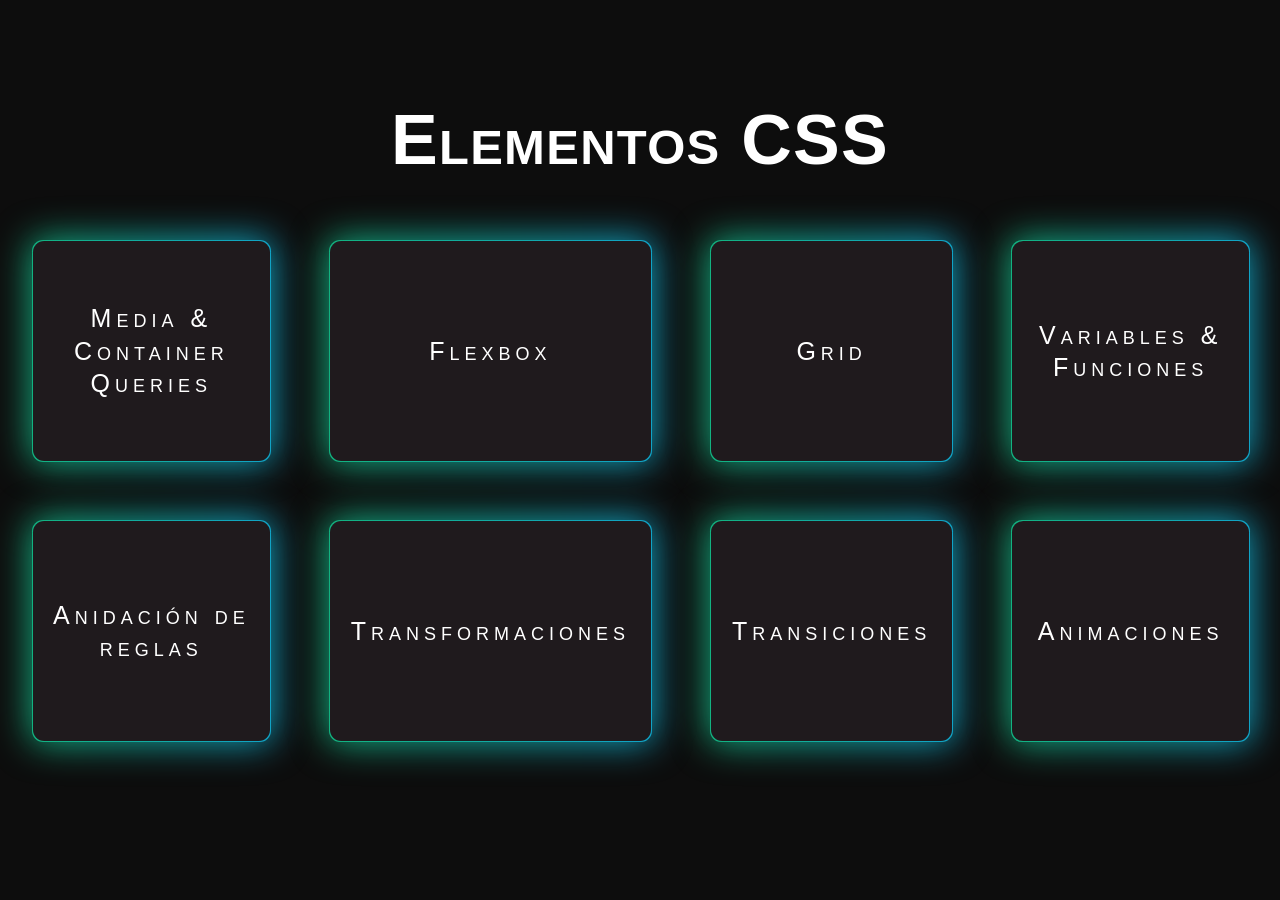
<file: index.html>
<!DOCTYPE html>
<html lang="es">
<head>
    <meta charset="UTF-8">
    <title>Elementos CSS</title>
    <link rel="stylesheet" href="style.css">
    <script defer src="script.js"></script>
</head>
<body>

    <div id="inicio">
        <h1>Elementos CSS</h1>
        <div id="menu">
            <div class="card" onclick="location.href='elementos_css/mediacontainer_queries/mediacontainer_queries.html'">
                <div class="card-info">
                    <p class="title">Media & Container Queries</p>
                </div>
            </div>

            <div class="card" onclick="location.href='elementos_css/flexbox/flexbox.html'">
                <div class="card-info">
                    <p class="title">Flexbox</p>
                </div>
            </div>

            <div class="card" onclick="location.href='elementos_css/grid/grid.html'">
                <div class="card-info">
                    <p class="title">Grid</p>
                </div>
            </div>

            <div class="card" onclick="location.href='elementos_css/variables_funciones/variables_funciones.html'">
                <div class="card-info">
                    <p class="title">Variables & Funciones</p>
                </div>
            </div>

            <div class="card" onclick="location.href='elementos_css/anidacion_reglas/anidacion_reglas.html'">
                <div class="card-info">
                    <p class="title">Anidación de reglas</p>
                </div>
            </div>

            <div class="card" onclick="location.href='elementos_css/transformaciones/transformaciones.html'">
                <div class="card-info">
                    <p class="title">Transformaciones</p>
                </div>
            </div>

            <div class="card" onclick="location.href='elementos_css/transiciones/transiciones.html'">
                <div class="card-info">
                    <p class="title">Transiciones</p>
                </div>
            </div>

            <div class="card" onclick="location.href='elementos_css/animaciones/animaciones.html'">
                <div class="card-info">
                    <p class="title">Animaciones</p>
                </div>
            </div>
        </div>
    </div>
</body>
</html>
</file>
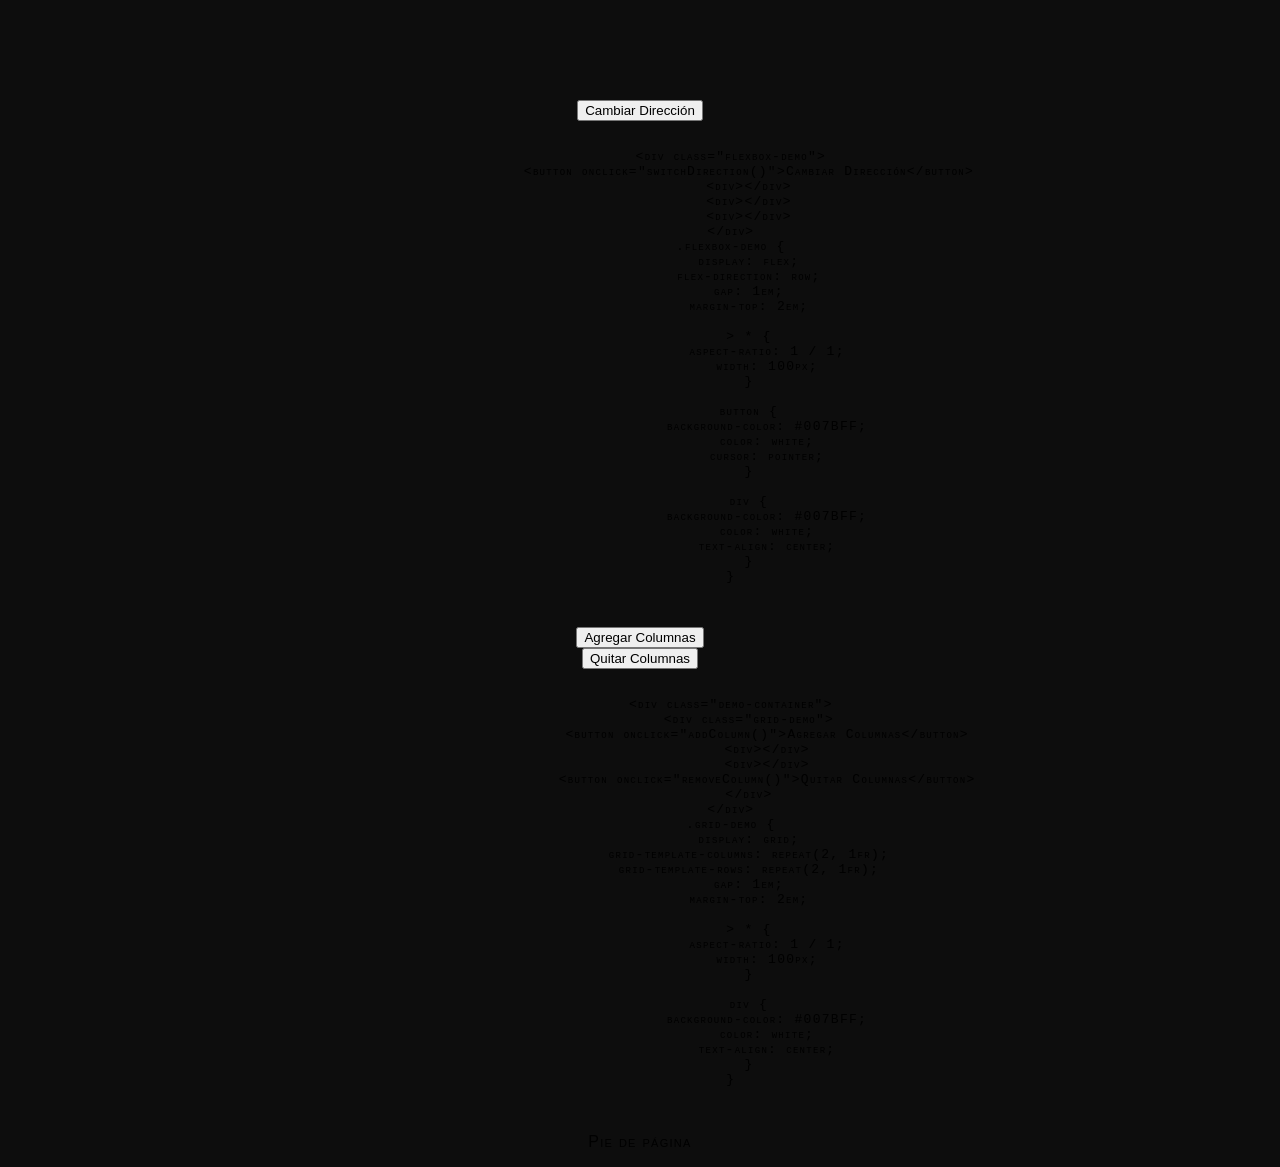
<file: new.html>
<!DOCTYPE html>
<html lang="es">
<head>
    <meta charset="UTF-8">
    <meta name="viewport" content="width=device-width, initial-scale=1.0">
    <title>Página Básica</title>
    <link rel="stylesheet" href="style.css">
</head>
<body>
    <header>
        <h1></h1>
    </header>
    <main>
        <div class="demo-container">
            <div class="flexbox-demo">
                <button onclick="switchDirection()">Cambiar Dirección</button>
                <div></div>
                <div></div>
                <div></div>
            </div>
            <pre>
                <code>
                    &lt;div class="flexbox-demo"&gt;
                        &lt;button onclick="switchDirection()"&gt;Cambiar Dirección&lt;/button&gt;
                        &lt;div&gt;&lt;/div&gt;
                        &lt;div&gt;&lt;/div&gt;
                        &lt;div&gt;&lt;/div&gt;
                    &lt;/div&gt;
                    .flexbox-demo {
                        display: flex;
                        <span id="directionText" class="highlight">flex-direction: row;</span>
                        gap: 1em;
                        margin-top: 2em;

                        > * {
                            aspect-ratio: 1 / 1;
                            width: 100px;
                        }

                        button {
                            background-color: #007BFF;
                            color: white;
                            cursor: pointer;
                        }

                        div {
                            background-color: #007BFF;
                            color: white;
                            text-align: center;
                        }
                    }
                </code>
            </pre>
        </div>
        <div class="demo-container">
            <div class="grid-demo">
                <button onclick="addColumn()">Agregar Columnas</button>
                <div></div>
                <div></div>
                <button onclick="removeColumn()">Quitar Columnas</button>
            </div>
            <pre>
                <code>
                    &lt;div class="demo-container"&gt;
                        &lt;div class="grid-demo"&gt;
                            &lt;button onclick="addColumn()"&gt;Agregar Columnas&lt;/button&gt;
                            &lt;div&gt;&lt;/div&gt;
                            &lt;div&gt;&lt;/div&gt;
                            &lt;button onclick="removeColumn()"&gt;Quitar Columnas&lt;/button&gt;
                        &lt;/div&gt;
                    &lt;/div&gt;
                    .grid-demo {
                        display: grid;
                        <span id="columnText" class="highlight">grid-template-columns: repeat(2, 1fr);</span>
                        grid-template-rows: repeat(2, 1fr);
                        gap: 1em;
                        margin-top: 2em;

                        > * {
                            aspect-ratio: 1 / 1;
                            width: 100px;
                        }

                        div {
                            background-color: #007BFF;
                            color: white;
                            text-align: center;
                        }
                    }
                </code>
            </pre>
        </div>

    </main>
    <footer>
        <p>Pie de página</p>
    </footer>
    <script src="script.js"></script>
</body>
</html>
</file>
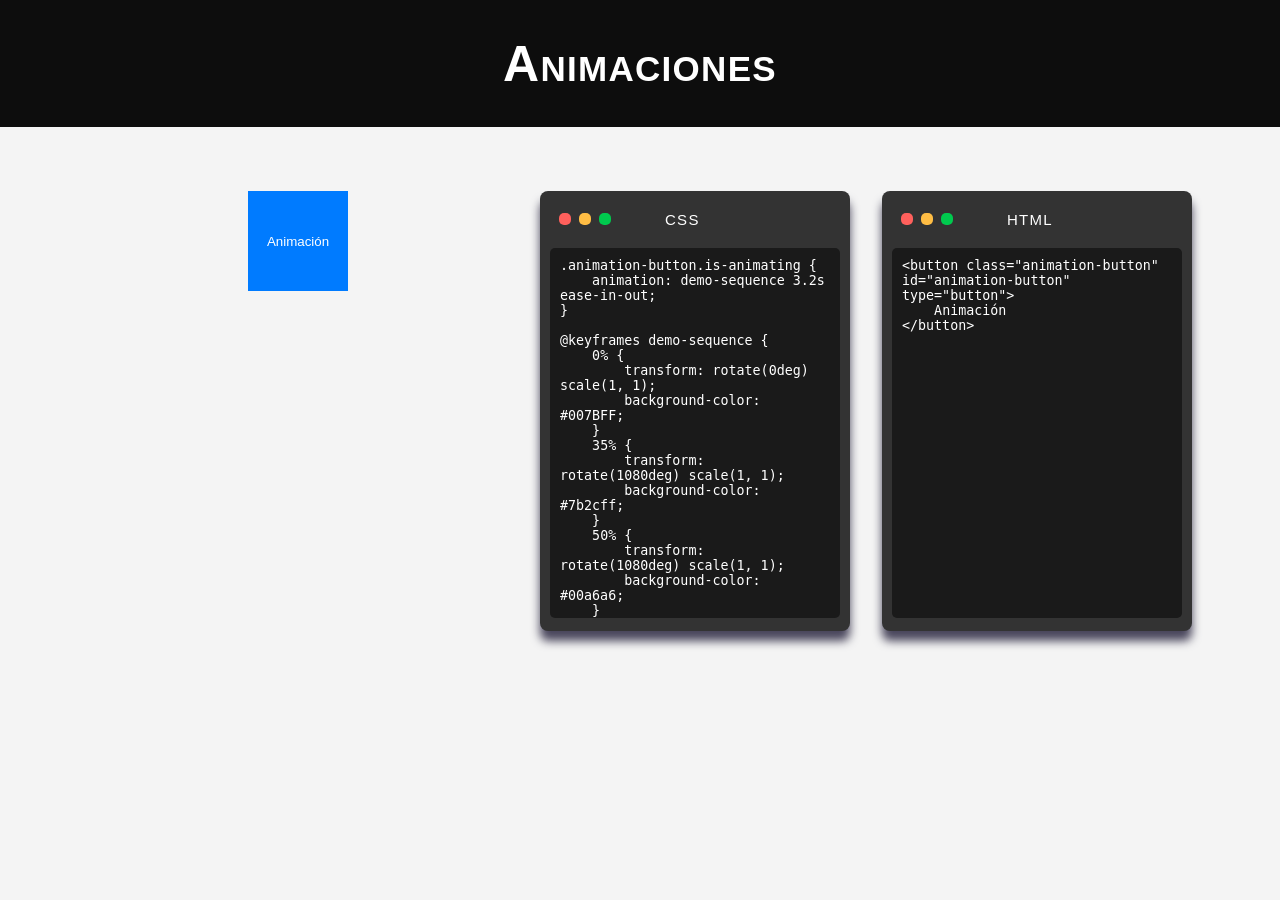
<file: elementos_css/animaciones/animaciones.html>
<!DOCTYPE html>
<html lang="es">
<head>
    <meta charset="UTF-8">
    <meta name="viewport" content="width=device-width, initial-scale=1.0">
    <title>Elementos CSS</title>
    <link rel="stylesheet" href="style.css">
    <link rel="stylesheet" href="card.css">
</head>
<body>
    <header>
        <h1>Animaciones</h1>
    </header>

    <main>
        <div class="demo-container">
            <section class="animation-demo">
                <button class="animation-button" id="animation-button" type="button">Animación</button>
            </section>

            <div class="card">
                <div class="header">
                    <div class="top">
                        <div class="circle"><span class="red circle2"></span></div>
                        <div class="circle"><span class="yellow circle2"></span></div>
                        <div class="circle"><span class="green circle2"></span></div>
                        <div class="title">
                            <p class="title-text">CSS</p>
                        </div>
                    </div>
                </div>

                <div class="code-container">
                    <textarea class="area" id="css-code" name="css-code" readonly>
.animation-button.is-animating {
    animation: demo-sequence 3.2s ease-in-out;
}

@keyframes demo-sequence {
    0% {
        transform: rotate(0deg) scale(1, 1);
        background-color: #007BFF;
    }
    35% {
        transform: rotate(1080deg) scale(1, 1);
        background-color: #7b2cff;
    }
    50% {
        transform: rotate(1080deg) scale(1, 1);
        background-color: #00a6a6;
    }
    65% {
        transform: rotate(1080deg) scale(1.35, 0.7);
        background-color: #ff7a00;
    }
    82% {
        transform: rotate(1080deg) scale(1.55, 1.55);
        background-color: #ff3d71;
    }
    100% {
        transform: rotate(0deg) scale(1, 1);
        background-color: #007BFF;
    }
}
                    </textarea>
                </div>
            </div>

            <div class="card">
                <div class="header">
                    <div class="top">
                        <div class="circle"><span class="red circle2"></span></div>
                        <div class="circle"><span class="yellow circle2"></span></div>
                        <div class="circle"><span class="green circle2"></span></div>
                        <div class="title">
                            <p class="title-text">HTML</p>
                        </div>
                    </div>
                </div>

                <div class="code-container">
                    <textarea class="area" id="html-code" name="html-code" readonly>
&lt;button class="animation-button" id="animation-button" type="button"&gt;
    Animación
&lt;/button&gt;
                    </textarea>
                </div>
            </div>
        </div>
    </main>

    <script src="script.js"></script>
</body>
</html>
</file>
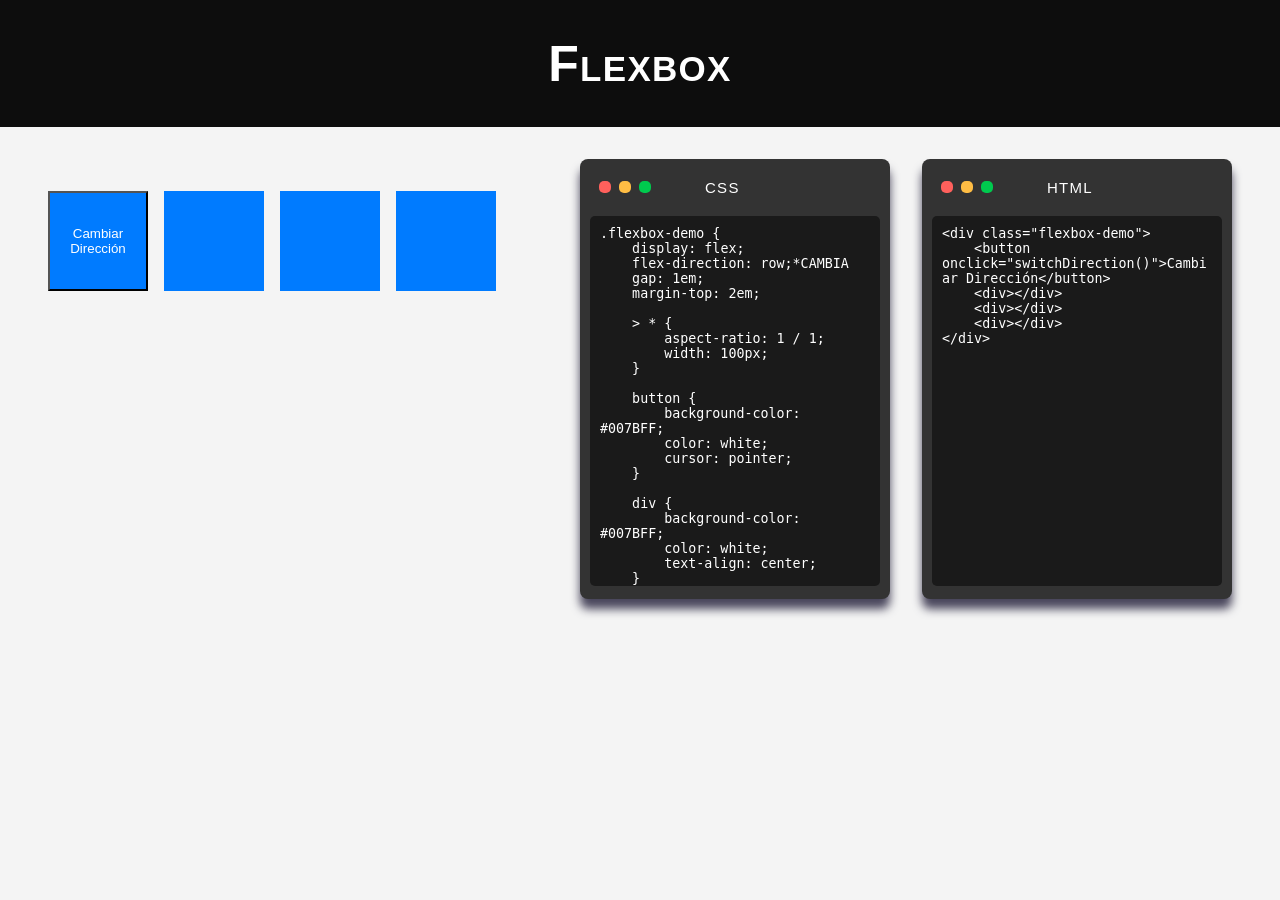
<file: elementos_css/flexbox/flexbox.html>
<!DOCTYPE html>
<html lang="es">
<head>
    <meta charset="UTF-8">
    <meta name="viewport" content="width=device-width, initial-scale=1.0">
    <title>Elementos CSS</title>
    <link rel="stylesheet" href="style.css">
    <link rel="stylesheet" href="card.css">
</head>
<body>

<header>
    <h1>Flexbox</h1>
</header>

<main>
    <div class="demo-container">
        <div class="flexbox-wrapper">
            <div class="flexbox-demo">
                <button onclick="switchDirection()">Cambiar Dirección</button>
                <div></div>
                <div></div>
                <div></div>
            </div>
        </div>

        <div class="card">
            <div class="header">
                <div class="top">
                    <div class="circle"><span class="red circle2"></span></div>
                    <div class="circle"><span class="yellow circle2"></span></div>
                    <div class="circle"><span class="green circle2"></span></div>
                    <div class="title">
                        <p id="title2">CSS</p>
                    </div>
                </div>
            </div>

            <div class="code-container">
                <textarea class="area" id="code" name="code" readonly>
.flexbox-demo {
    display: flex;
    flex-direction: row;*CAMBIA
    gap: 1em;
    margin-top: 2em;

    > * {
        aspect-ratio: 1 / 1;
        width: 100px;
    }

    button {
        background-color: #007BFF;
        color: white;
        cursor: pointer;
    }

    div {
        background-color: #007BFF;
        color: white;
        text-align: center;
    }
}
                </textarea>
            </div>

        </div>

        <div class="card">
            <div class="header">
                <div class="top">
                    <div class="circle"><span class="red circle2"></span></div>
                    <div class="circle"><span class="yellow circle2"></span></div>
                    <div class="circle"><span class="green circle2"></span></div>
                    <div class="title">
                        <p id="title2">HTML</p>
                    </div>
                </div>
            </div>

            <div class="code-container">
                <textarea class="area" id="code" name="code" readonly>
&lt;div class="flexbox-demo"&gt;
    &lt;button onclick="switchDirection()"&gt;Cambiar Dirección&lt;/button&gt;
    &lt;div&gt;&lt;/div&gt;
    &lt;div&gt;&lt;/div&gt;
    &lt;div&gt;&lt;/div&gt;
&lt;/div&gt;
                </textarea>
            </div>

        </div>

    </div>
</main>

<script src="script.js"></script>
</body>
</html>
</file>
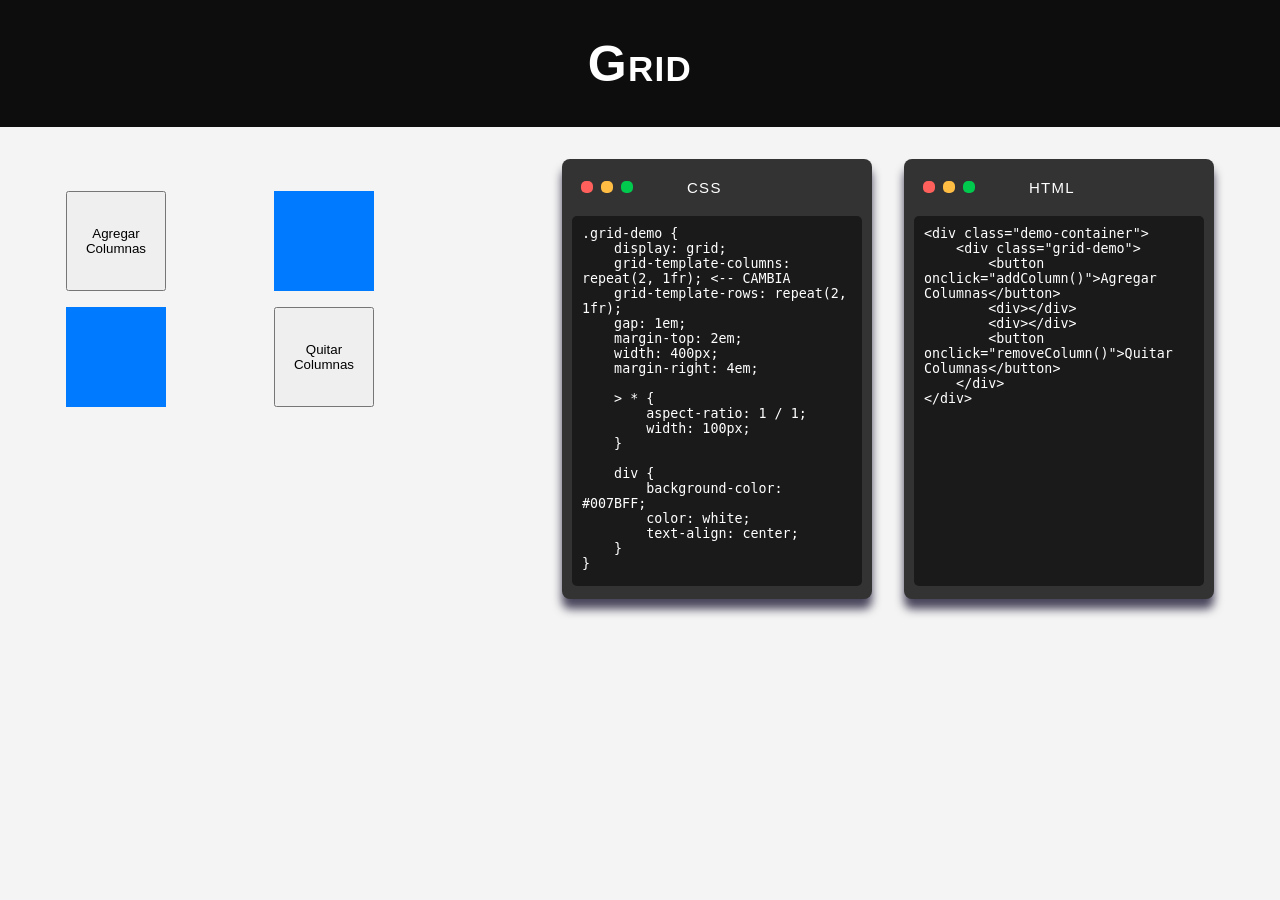
<file: elementos_css/grid/grid.html>
<!DOCTYPE html>
<html lang="es">
<head>
    <meta charset="UTF-8">
    <meta name="viewport" content="width=device-width, initial-scale=1.0">
    <title>Elementos CSS</title>
    <link rel="stylesheet" href="style.css">
    <link rel="stylesheet" href="card.css">
</head>
<body>
    <header>
        <h1>Grid</h1>
    </header>
    <main>
        <div class="demo-container">
            <div class="grid-demo">
                <button onclick="addColumn()">Agregar Columnas</button>
                <div></div>
                <div></div>
                <button onclick="removeColumn()">Quitar Columnas</button>
            </div>
            <div class="card">
                <div class="header">
                    <div class="top">
                        <div class="circle"><span class="red circle2"></span></div>
                        <div class="circle"><span class="yellow circle2"></span></div>
                        <div class="circle"><span class="green circle2"></span></div>
                        <div class="title">
                            <p id="title2">CSS</p>
                        </div>
                    </div>
                </div>

            <div class="code-container">
            <textarea class="area" id="code" name="code" readonly>
.grid-demo {
    display: grid;
    grid-template-columns: repeat(2, 1fr); <-- CAMBIA
    grid-template-rows: repeat(2, 1fr);
    gap: 1em;
    margin-top: 2em;
    width: 400px;
    margin-right: 4em;

    > * {
        aspect-ratio: 1 / 1;
        width: 100px;
    }

    div {
        background-color: #007BFF;
        color: white;
        text-align: center;
    }
}

            </textarea>
            </div>
        </div>
                    <div class="card">
                <div class="header">
                    <div class="top">
                        <div class="circle"><span class="red circle2"></span></div>
                        <div class="circle"><span class="yellow circle2"></span></div>
                        <div class="circle"><span class="green circle2"></span></div>
                        <div class="title">
                            <p id="title2">HTML</p>
                        </div>
                    </div>
                </div>

            <div class="code-container">
            <textarea class="area" id="code" name="code" readonly>
&lt;div class="demo-container"&gt;
    &lt;div class="grid-demo"&gt;
        &lt;button onclick="addColumn()"&gt;Agregar Columnas&lt;/button&gt;
        &lt;div&gt;&lt;/div&gt;
        &lt;div&gt;&lt;/div&gt;
        &lt;button onclick="removeColumn()"&gt;Quitar Columnas&lt;/button&gt;
    &lt;/div&gt;
&lt;/div&gt;
            </textarea>
            </div>
        </div>

        </div>

    </main>
    <script src="script.js"></script>
</body>
</html>
</file>
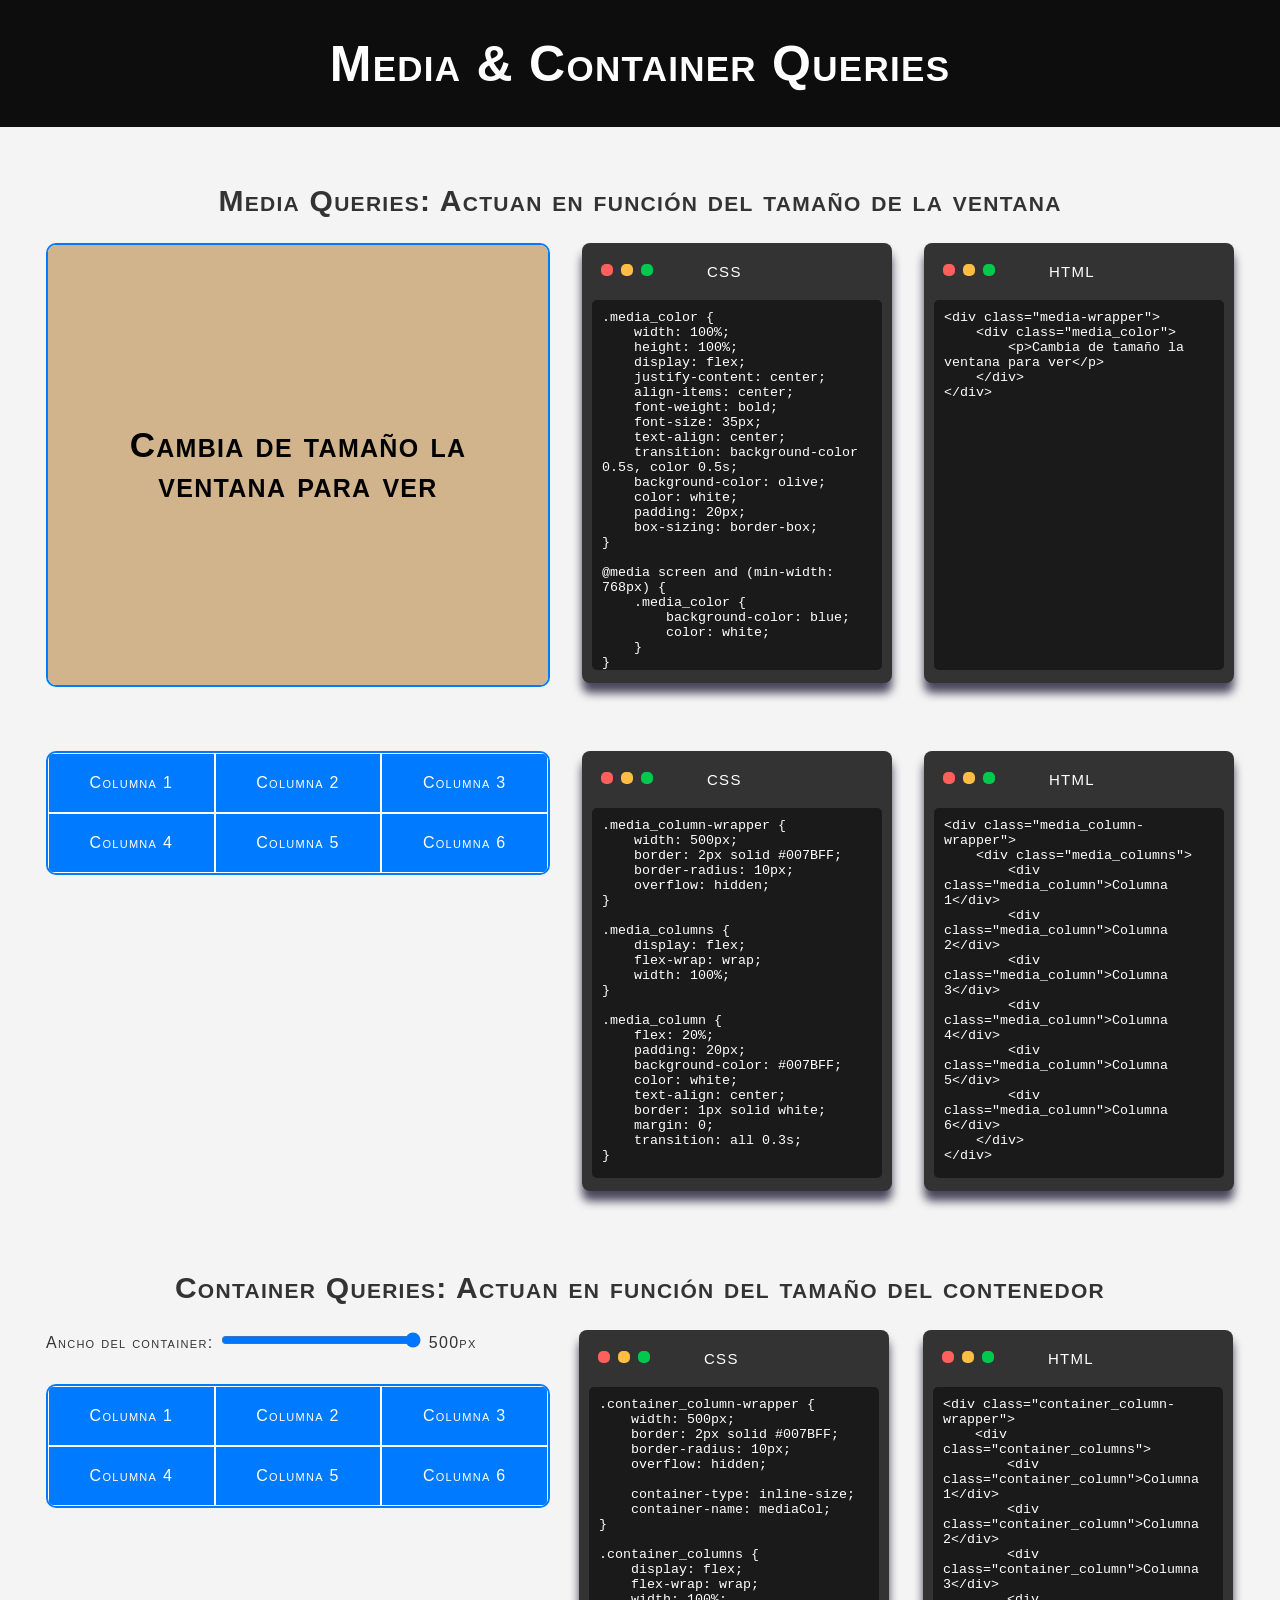
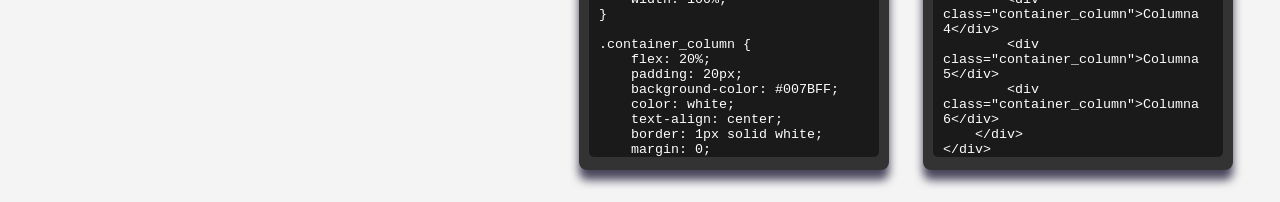
<file: elementos_css/mediacontainer_queries/mediacontainer_queries.html>
<!DOCTYPE html>
<html lang="es">
<head>
    <meta charset="UTF-8">
    <meta name="viewport" content="width=device-width, initial-scale=1.0">
    <title>Elementos CSS</title>
    <link rel="stylesheet" href="style.css">
    <link rel="stylesheet" href="card.css">
</head>
<body>

<header>
    <h1>Media & Container Queries</h1>
</header>

<main>
    <h2>Media Queries: Actuan en función del tamaño de la ventana</h2>
    <div class="demo-container">
        <div class="media-wrapper">
            <div class="media_color">
                <p>Cambia de tamaño la ventana para ver</p>
            </div>
        </div>

        <div class="card">
            <div class="header">
                <div class="top">
                    <div class="circle"><span class="red circle2"></span></div>
                    <div class="circle"><span class="yellow circle2"></span></div>
                    <div class="circle"><span class="green circle2"></span></div>
                    <div class="title">
                        <p id="title2">CSS</p>
                    </div>
                </div>
            </div>

            <div class="code-container">
                <textarea class="area" id="code" name="code" readonly>
.media_color {
    width: 100%;
    height: 100%;
    display: flex;
    justify-content: center;
    align-items: center;
    font-weight: bold;
    font-size: 35px;
    text-align: center;
    transition: background-color 0.5s, color 0.5s;
    background-color: olive;
    color: white;
    padding: 20px; 
    box-sizing: border-box; 
}

@media screen and (min-width: 768px) {
    .media_color {
        background-color: blue;
        color: white;
    }
}

@media screen and (min-width: 992px) {
    .media_color {
        background-color: tan;
        color: black;
    }
}
                </textarea>
            </div>

        </div>

        <div class="card">
            <div class="header">
                <div class="top">
                    <div class="circle"><span class="red circle2"></span></div>
                    <div class="circle"><span class="yellow circle2"></span></div>
                    <div class="circle"><span class="green circle2"></span></div>
                    <div class="title">
                        <p id="title2">HTML</p>
                    </div>
                </div>
            </div>

            <div class="code-container">
                <textarea class="area" id="code" name="code" readonly>
&lt;div class="media-wrapper"&gt;
    &lt;div class="media_color"&gt;
        &lt;p&gt;Cambia de tamaño la ventana para ver&lt;/p&gt;
    &lt;/div&gt;
&lt;/div&gt;
                </textarea>
            </div>

        </div>

    </div>
    
    <div class="demo-container">
        <div class="media_column-wrapper">
            <div class="media_columns">
                <div class="media_column">Columna 1</div>
                <div class="media_column">Columna 2</div>
                <div class="media_column">Columna 3</div>
                <div class="media_column">Columna 4</div>
                <div class="media_column">Columna 5</div>
                <div class="media_column">Columna 6</div>
            </div>
        </div>

        <div class="card">
            <div class="header">
                <div class="top">
                    <div class="circle"><span class="red circle2"></span></div>
                    <div class="circle"><span class="yellow circle2"></span></div>
                    <div class="circle"><span class="green circle2"></span></div>
                    <div class="title">
                        <p id="title2">CSS</p>
                    </div>
                </div>
            </div>

            <div class="code-container">
                <textarea class="area" id="code" name="code" readonly>
.media_column-wrapper {
    width: 500px;
    border: 2px solid #007BFF;
    border-radius: 10px;
    overflow: hidden;
}

.media_columns {
    display: flex;
    flex-wrap: wrap;
    width: 100%;
}

.media_column {
    flex: 20%;
    padding: 20px;
    background-color: #007BFF;
    color: white;
    text-align: center;
    border: 1px solid white;
    margin: 0;
    transition: all 0.3s;
}

@media screen and (max-width: 992px) {
    .media_column {
        flex: 33.33%;
    }
}

@media screen and (max-width: 768px) {
    .media_columns {
        flex-direction: column;
    }

    .media_column {
        flex: 100%;
    }
}
                </textarea>
            </div>

        </div>

        <div class="card">
            <div class="header">
                <div class="top">
                    <div class="circle"><span class="red circle2"></span></div>
                    <div class="circle"><span class="yellow circle2"></span></div>
                    <div class="circle"><span class="green circle2"></span></div>
                    <div class="title">
                        <p id="title2">HTML</p>
                    </div>
                </div>
            </div>

            <div class="code-container">
                <textarea class="area" id="code" name="code" readonly>
&lt;div class="media_column-wrapper"&gt;
    &lt;div class="media_columns"&gt;
        &lt;div class="media_column"&gt;Columna 1&lt;/div&gt;
        &lt;div class="media_column"&gt;Columna 2&lt;/div&gt;
        &lt;div class="media_column"&gt;Columna 3&lt;/div&gt;
        &lt;div class="media_column"&gt;Columna 4&lt;/div&gt;
        &lt;div class="media_column"&gt;Columna 5&lt;/div&gt;
        &lt;div class="media_column"&gt;Columna 6&lt;/div&gt;
    &lt;/div&gt;
&lt;/div&gt;
                </textarea>
            </div>

        </div>

    </div>


    <h2 class="container-title">Container Queries: Actuan en función del tamaño del contenedor</h2>
    <div class="demo-container">
        <div class="left-side">
            <div class="size-controller">
                <label for="sizeInput">Ancho del container:</label>
                <input type="range" id="sizeInput" min="200" max="500" value="500" />
                <span id="sizeValue">500px</span>
            </div>

            <div class="container_column-wrapper" id="resizeBox">
                <div class="container_columns">
                    <div class="container_column">Columna 1</div>
                    <div class="container_column">Columna 2</div>
                    <div class="container_column">Columna 3</div>
                    <div class="container_column">Columna 4</div>
                    <div class="container_column">Columna 5</div>
                    <div class="container_column">Columna 6</div>
                </div>
            </div>
        </div>

        <div class="card">
            <div class="header">
                <div class="top">
                    <div class="circle"><span class="red circle2"></span></div>
                    <div class="circle"><span class="yellow circle2"></span></div>
                    <div class="circle"><span class="green circle2"></span></div>
                    <div class="title">
                        <p id="title2">CSS</p>
                    </div>
                </div>
            </div>

            <div class="code-container">
                <textarea class="area" id="code" name="code" readonly>
.container_column-wrapper {
    width: 500px;
    border: 2px solid #007BFF;
    border-radius: 10px;
    overflow: hidden;

    container-type: inline-size;
    container-name: mediaCol;
}

.container_columns {
    display: flex;
    flex-wrap: wrap;
    width: 100%;
}

.container_column {
    flex: 20%;
    padding: 20px;
    background-color: #007BFF;
    color: white;
    text-align: center;
    border: 1px solid white;
    margin: 0;
}

@container mediaCol (max-width: 300px) {
    .container_columns {
        flex-direction: column;
    }

    .container_column {
        flex: 100%;
    }
}

@container mediaCol (max-width: 400px) {
    .container_column {
        flex: 33.33%;
    }
}
                </textarea>
            </div>

        </div>

        <div class="card">
            <div class="header">
                <div class="top">
                    <div class="circle"><span class="red circle2"></span></div>
                    <div class="circle"><span class="yellow circle2"></span></div>
                    <div class="circle"><span class="green circle2"></span></div>
                    <div class="title">
                        <p id="title2">HTML</p>
                    </div>
                </div>
            </div>

            <div class="code-container">
                <textarea class="area" id="code" name="code" readonly>
&lt;div class="container_column-wrapper"&gt;
    &lt;div class="container_columns"&gt;
        &lt;div class="container_column"&gt;Columna 1&lt;/div&gt;
        &lt;div class="container_column"&gt;Columna 2&lt;/div&gt;
        &lt;div class="container_column"&gt;Columna 3&lt;/div&gt;
        &lt;div class="container_column"&gt;Columna 4&lt;/div&gt;
        &lt;div class="container_column"&gt;Columna 5&lt;/div&gt;
        &lt;div class="container_column"&gt;Columna 6&lt;/div&gt;
    &lt;/div&gt;
&lt;/div&gt;
                </textarea>
            </div>

        </div>
    </div>
    


</main>

<script src="script.js"></script>
</body>
</html>
</file>
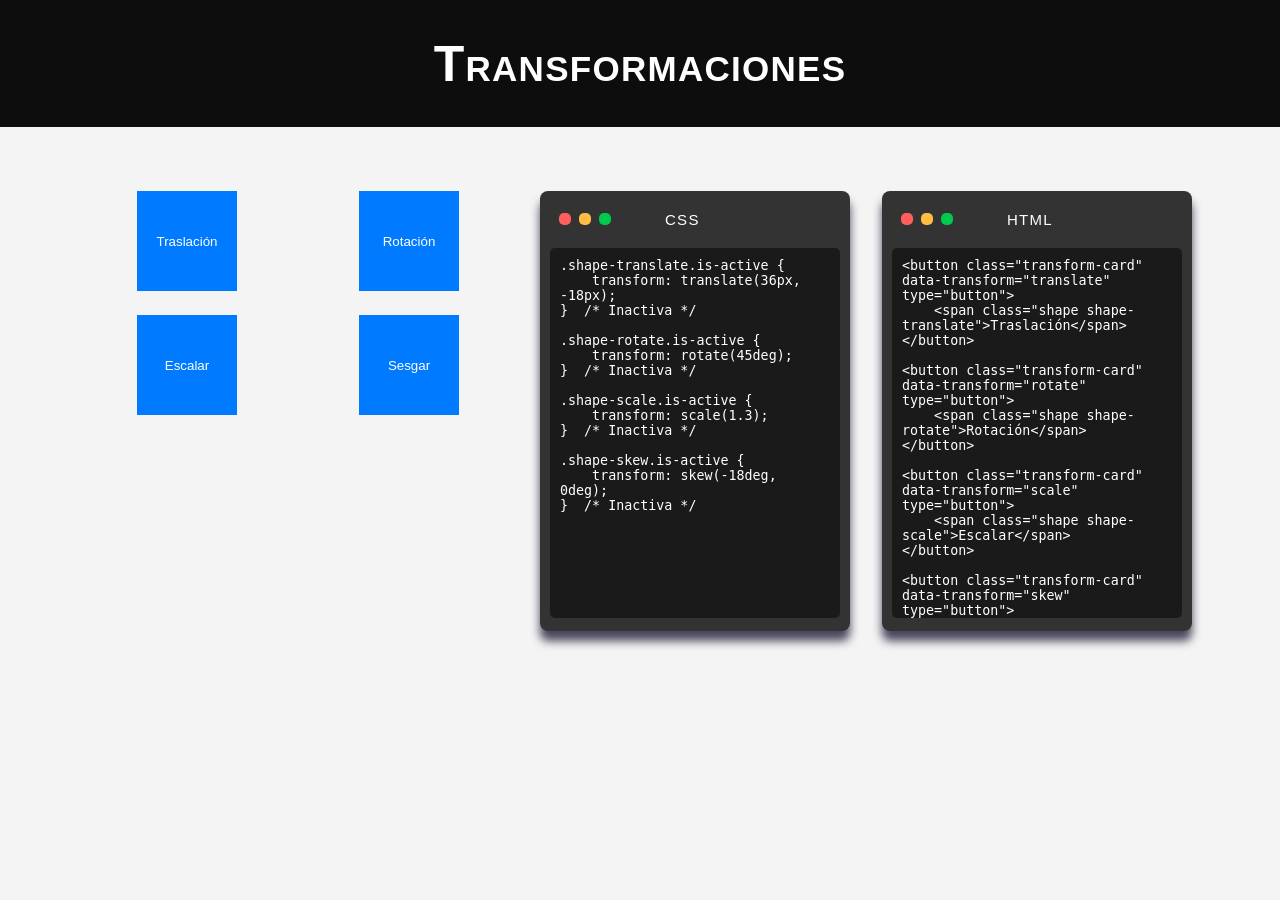
<file: elementos_css/transformaciones/transformaciones.html>
<!DOCTYPE html>
<html lang="es">
<head>
    <meta charset="UTF-8">
    <meta name="viewport" content="width=device-width, initial-scale=1.0">
    <title>Elementos CSS</title>
    <link rel="stylesheet" href="style.css">
    <link rel="stylesheet" href="card.css">
</head>
<body>
    <header>
        <h1>Transformaciones</h1>
    </header>

    <main>
        <div class="demo-container">
            <section class="transform-demo" aria-labelledby="demo-title">
                <div class="transform-grid">
                    <button class="transform-card" data-transform="translate" type="button" aria-pressed="false">
                        <span class="shape shape-translate">Traslación</span>
                    </button>

                    <button class="transform-card" data-transform="rotate" type="button" aria-pressed="false">
                        <span class="shape shape-rotate">Rotación</span>
                    </button>

                    <button class="transform-card" data-transform="scale" type="button" aria-pressed="false">
                        <span class="shape shape-scale">Escalar</span>
                    </button>

                    <button class="transform-card" data-transform="skew" type="button" aria-pressed="false">
                        <span class="shape shape-skew">Sesgar</span>
                    </button>
                </div>
            </section>

            <div class="card">
                <div class="header">
                    <div class="top">
                        <div class="circle"><span class="red circle2"></span></div>
                        <div class="circle"><span class="yellow circle2"></span></div>
                        <div class="circle"><span class="green circle2"></span></div>
                        <div class="title">
                            <p class="title-text">CSS</p>
                        </div>
                    </div>
                </div>

                <div class="code-container">
                    <textarea class="area" id="css-code" name="css-code" readonly>
.shape-translate.is-active {
    transform: translate(36px, -18px);
}

.shape-rotate.is-active {
    transform: rotate(45deg);
}

.shape-scale.is-active {
    transform: scale(1.3);
}

.shape-skew.is-active {
    transform: skew(-18deg, 0deg);
}
                    </textarea>
                </div>
            </div>

            <div class="card">
                <div class="header">
                    <div class="top">
                        <div class="circle"><span class="red circle2"></span></div>
                        <div class="circle"><span class="yellow circle2"></span></div>
                        <div class="circle"><span class="green circle2"></span></div>
                        <div class="title">
                            <p class="title-text">HTML</p>
                        </div>
                    </div>
                </div>

                <div class="code-container">
                    <textarea class="area" id="html-code" name="html-code" readonly>
&lt;button class="transform-card" data-transform="translate" type="button"&gt;
    &lt;span class="shape shape-translate"&gt;Traslación&lt;/span&gt;
&lt;/button&gt;

&lt;button class="transform-card" data-transform="rotate" type="button"&gt;
    &lt;span class="shape shape-rotate"&gt;Rotación&lt;/span&gt;
&lt;/button&gt;

&lt;button class="transform-card" data-transform="scale" type="button"&gt;
    &lt;span class="shape shape-scale"&gt;Escalar&lt;/span&gt;
&lt;/button&gt;

&lt;button class="transform-card" data-transform="skew" type="button"&gt;
    &lt;span class="shape shape-skew"&gt;Sesgar&lt;/span&gt;
&lt;/button&gt;
                    </textarea>
                </div>
            </div>
        </div>
    </main>

    <script src="script.js"></script>
</body>
</html>
</file>
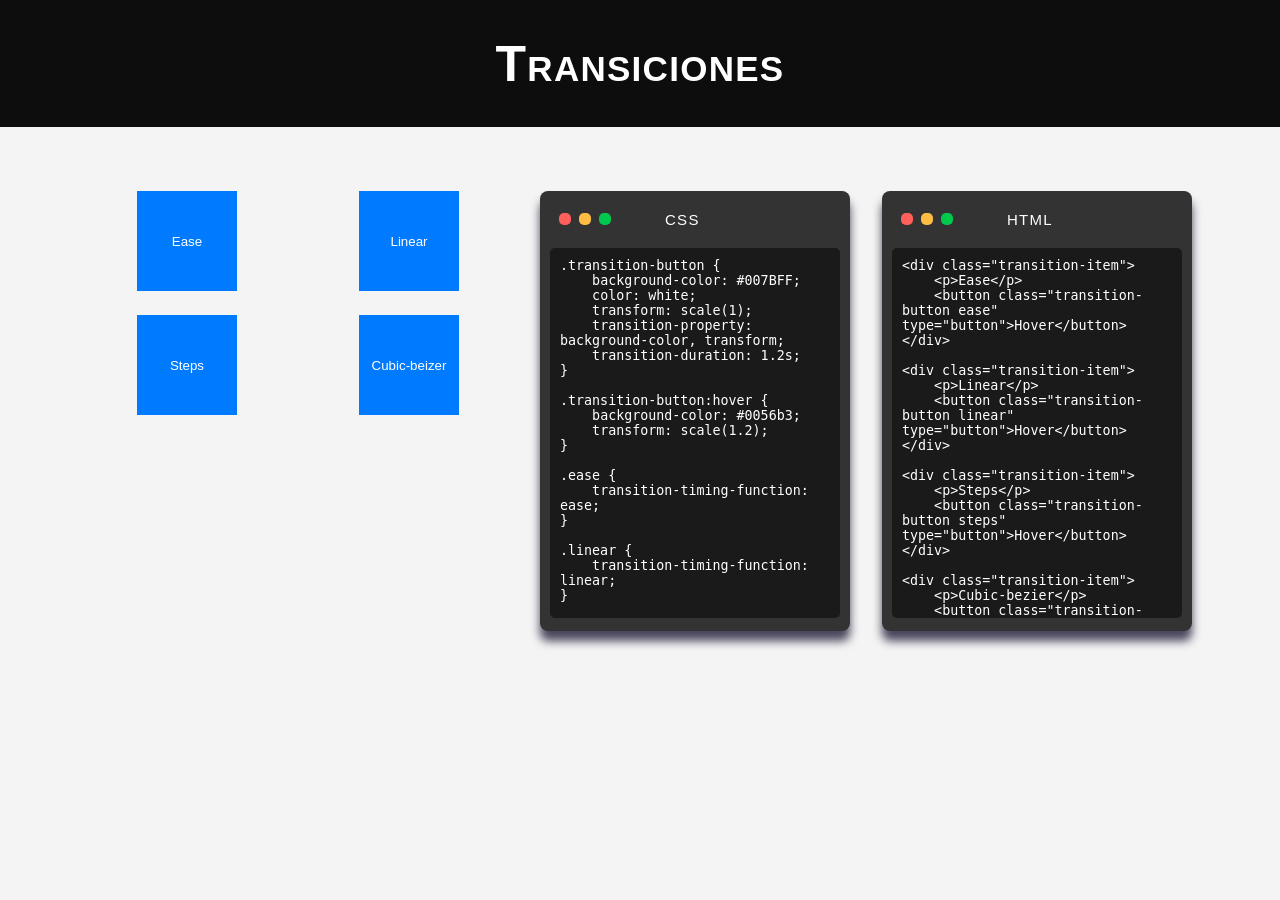
<file: elementos_css/transiciones/transiciones.html>
<!DOCTYPE html>
<html lang="es">
<head>
    <meta charset="UTF-8">
    <meta name="viewport" content="width=device-width, initial-scale=1.0">
    <title>Elementos CSS</title>
    <link rel="stylesheet" href="style.css">
    <link rel="stylesheet" href="card.css">
</head>
<body>
    <header>
        <h1>Transiciones</h1>
    </header>

    <main>
        <div class="demo-container">
            <section class="transition-demo">
                <div class="transition-grid">
                    <div class="transition-item">
                        <button class="transition-button ease" type="button">Ease</button>
                    </div>

                    <div class="transition-item">
                        <button class="transition-button linear" type="button">Linear</button>
                    </div>

                    <div class="transition-item">
                        <button class="transition-button steps" type="button">Steps</button>
                    </div>

                    <div class="transition-item">
                        <button class="transition-button bezier" type="button">Cubic-beizer</button>
                    </div>
                </div>
            </section>

            <div class="card">
                <div class="header">
                    <div class="top">
                        <div class="circle"><span class="red circle2"></span></div>
                        <div class="circle"><span class="yellow circle2"></span></div>
                        <div class="circle"><span class="green circle2"></span></div>
                        <div class="title">
                            <p class="title-text">CSS</p>
                        </div>
                    </div>
                </div>

                <div class="code-container">
                    <textarea class="area" id="css-code" name="css-code" readonly>
.transition-button {
    background-color: #007BFF;
    color: white;
    transform: scale(1);
    transition-property: background-color, transform;
    transition-duration: 1.2s;
}

.transition-button:hover {
    background-color: #0056b3;
    transform: scale(1.2);
}

.ease {
    transition-timing-function: ease;
}

.linear {
    transition-timing-function: linear;
}

.steps {
    transition-timing-function: steps(4, end);
}

.bezier {
    transition-timing-function: cubic-bezier(0.68, -0.6, 0.32, 1.6);
}
                    </textarea>
                </div>
            </div>

            <div class="card">
                <div class="header">
                    <div class="top">
                        <div class="circle"><span class="red circle2"></span></div>
                        <div class="circle"><span class="yellow circle2"></span></div>
                        <div class="circle"><span class="green circle2"></span></div>
                        <div class="title">
                            <p class="title-text">HTML</p>
                        </div>
                    </div>
                </div>

                <div class="code-container">
                    <textarea class="area" id="html-code" name="html-code" readonly>
&lt;div class="transition-item"&gt;
    &lt;p&gt;Ease&lt;/p&gt;
    &lt;button class="transition-button ease" type="button"&gt;Hover&lt;/button&gt;
&lt;/div&gt;

&lt;div class="transition-item"&gt;
    &lt;p&gt;Linear&lt;/p&gt;
    &lt;button class="transition-button linear" type="button"&gt;Hover&lt;/button&gt;
&lt;/div&gt;

&lt;div class="transition-item"&gt;
    &lt;p&gt;Steps&lt;/p&gt;
    &lt;button class="transition-button steps" type="button"&gt;Hover&lt;/button&gt;
&lt;/div&gt;

&lt;div class="transition-item"&gt;
    &lt;p&gt;Cubic-bezier&lt;/p&gt;
    &lt;button class="transition-button bezier" type="button"&gt;Hover&lt;/button&gt;
&lt;/div&gt;
                    </textarea>
                </div>
            </div>
        </div>
    </main>
</body>
</html>
</file>
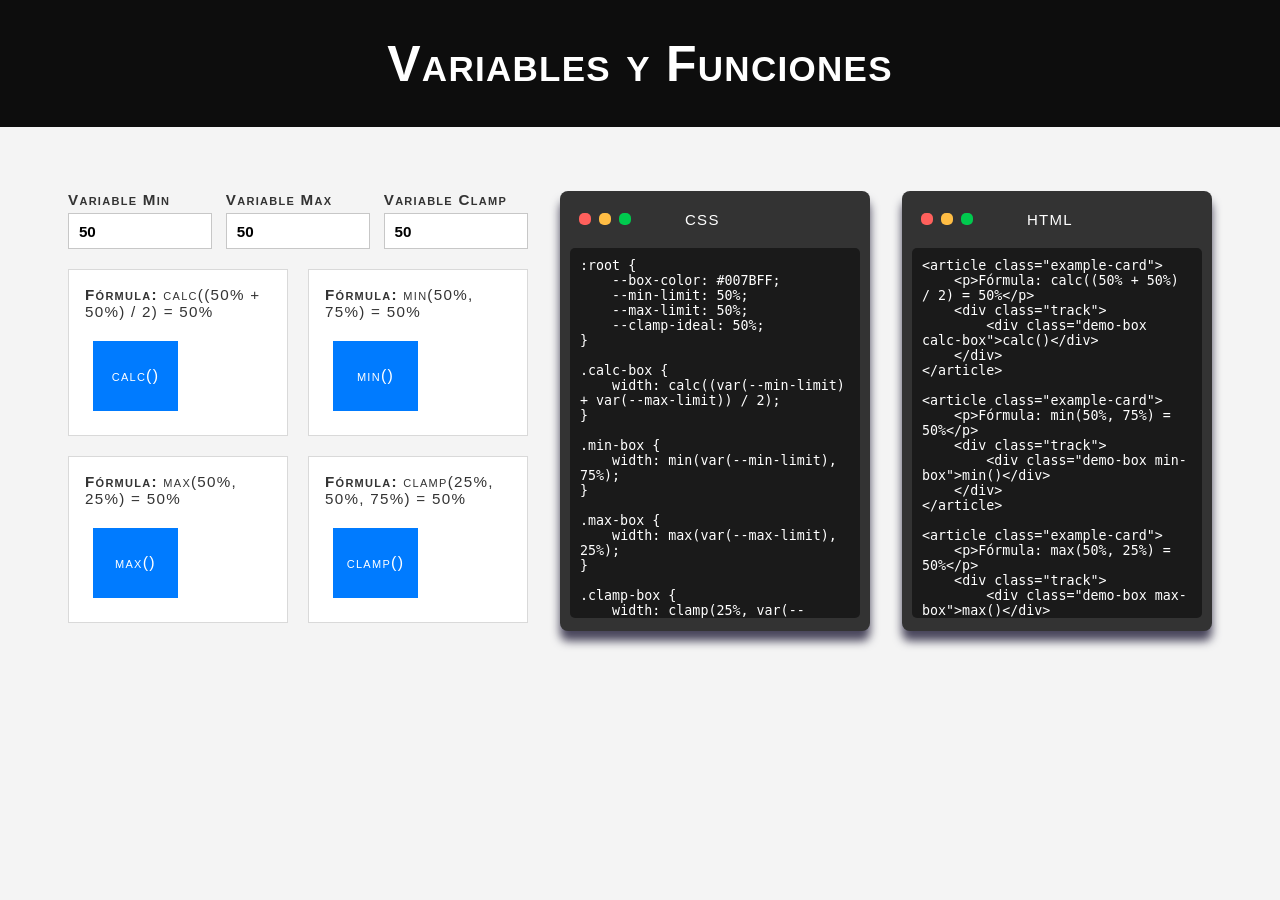
<file: elementos_css/variables_funciones/variables_funciones.html>
<!DOCTYPE html>
<html lang="es">
<head>
    <meta charset="UTF-8">
    <meta name="viewport" content="width=device-width, initial-scale=1.0">
    <title>Elementos CSS</title>
    <link rel="stylesheet" href="style.css">
    <link rel="stylesheet" href="card.css">
</head>
<body>
    <header>
        <h1>Variables y Funciones</h1>
    </header>

    <main>
        <div class="demo-container">
            <section class="functions-demo">
                <div class="controls-panel">
                    <label>
                        Variable Min
                        <input id="min-limit" type="number" min="5" max="95" value="50">
                    </label>
                    <label>
                        Variable Max
                        <input id="max-limit" type="number" min="5" max="95" value="50">
                    </label>
                    <label>
                        Variable Clamp
                        <input id="clamp-ideal" type="number" min="20" max="95" value="50">
                    </label>
                </div>

                <div class="functions-grid">
                    <article class="example-card">
                        <p><span class="formula-label">Fórmula:</span> <span id="calc-formula">calc((50% + 50%) / 2) = 50%</span></p>
                        <div class="track">
                            <div class="demo-box calc-box">calc()</div>
                        </div>
                    </article>

                    <article class="example-card">
                        <p><span class="formula-label">Fórmula:</span> <span id="min-formula">min(50%, 75%) = 50%</span></p>
                        <div class="track">
                            <div class="demo-box min-box">min()</div>
                        </div>
                    </article>

                    <article class="example-card">
                        <p><span class="formula-label">Fórmula:</span> <span id="max-formula">max(50%, 25%) = 50%</span></p>
                        <div class="track">
                            <div class="demo-box max-box">max()</div>
                        </div>
                    </article>

                    <article class="example-card">
                        <p><span class="formula-label">Fórmula:</span> <span id="clamp-formula">clamp(25%, 50%, 75%) = 50%</span></p>
                        <div class="track">
                            <div class="demo-box clamp-box">clamp()</div>
                        </div>
                    </article>
                </div>
            </section>

            <div class="card">
                <div class="header">
                    <div class="top">
                        <div class="circle"><span class="red circle2"></span></div>
                        <div class="circle"><span class="yellow circle2"></span></div>
                        <div class="circle"><span class="green circle2"></span></div>
                        <div class="title">
                            <p class="title-text">CSS</p>
                        </div>
                    </div>
                </div>

                <div class="code-container">
                    <textarea class="area" id="css-code" name="css-code" readonly>
:root {
    --box-color: #007BFF;
    --min-limit: 50%;
    --max-limit: 50%;
    --clamp-ideal: 50%;
}

.calc-box {
    width: calc((var(--min-limit) + var(--max-limit)) / 2);
}

.min-box {
    width: min(var(--min-limit), 75%);
}

.max-box {
    width: max(var(--max-limit), 25%);
}

.clamp-box {
    width: clamp(25%, var(--clamp-ideal), 75%);
}
                    </textarea>
                </div>
            </div>

            <div class="card">
                <div class="header">
                    <div class="top">
                        <div class="circle"><span class="red circle2"></span></div>
                        <div class="circle"><span class="yellow circle2"></span></div>
                        <div class="circle"><span class="green circle2"></span></div>
                        <div class="title">
                            <p class="title-text">HTML</p>
                        </div>
                    </div>
                </div>

                <div class="code-container">
                    <textarea class="area" id="html-code" name="html-code" readonly>
&lt;article class="example-card"&gt;
    &lt;p&gt;Fórmula: calc((50% + 50%) / 2) = 50%&lt;/p&gt;
    &lt;div class="track"&gt;
        &lt;div class="demo-box calc-box"&gt;calc()&lt;/div&gt;
    &lt;/div&gt;
&lt;/article&gt;

&lt;article class="example-card"&gt;
    &lt;p&gt;Fórmula: min(50%, 75%) = 50%&lt;/p&gt;
    &lt;div class="track"&gt;
        &lt;div class="demo-box min-box"&gt;min()&lt;/div&gt;
    &lt;/div&gt;
&lt;/article&gt;

&lt;article class="example-card"&gt;
    &lt;p&gt;Fórmula: max(50%, 25%) = 50%&lt;/p&gt;
    &lt;div class="track"&gt;
        &lt;div class="demo-box max-box"&gt;max()&lt;/div&gt;
    &lt;/div&gt;
&lt;/article&gt;

&lt;article class="example-card"&gt;
    &lt;p&gt;Fórmula: clamp(25%, 50%, 75%) = 50%&lt;/p&gt;
    &lt;div class="track"&gt;
        &lt;div class="demo-box clamp-box"&gt;clamp()&lt;/div&gt;
    &lt;/div&gt;
&lt;/article&gt;
                    </textarea>
                </div>
            </div>
        </div>
    </main>

    <script src="script.js"></script>
</body>
</html>
</file>
<file: style.css>
body {
    margin: 0;
    padding: 0;
    font-family: "Helvetica", sans-serif;
    font-variant-caps: small-caps;
    letter-spacing: 0.08em;
    background: #0d0d0d;
    text-align: center;
}

h1 {
    margin-top: 100px;
    color: white;
    font-size: 70px;
}

#menu {
    display: grid;
    grid-template-columns: repeat(4, 1fr);
    grid-auto-rows: 220px;
    gap: 60px;
    width: 95%;
    max-width: 1600px;
    margin: 60px auto;
}

/* Código de las tarjetas obtenido de: https://uiverse.io/JAE2Dev/smart-panda-78 */
/* se aplicaron pequeños cambios al código para adaptarlo a lo que queriamos */
.card {
  cursor: pointer;
  --background: linear-gradient(to right, #13b37f 0%, #11a3c8 100%);
  padding: 1px;
  border-radius: 0.7rem;
  overflow: visible;
  background: var(--background);
  position: relative;
  z-index: 1;
  width: 100%;
  height: 100%;
}

.card::after {
  position: absolute;
  content: "";
  top: -1px;
  left: -1px;
  right: -1px;
  bottom: -1px;
  z-index: -1;
  filter: blur(18px);
  background: var(--background);
  transition: opacity 0.5s;
  border-radius: inherit;
}

.card-info {
  --color: #1f1a1d;
  background: var(--color);
  color: white;
  display: flex;
  justify-content: center;
  align-items: center;
  padding: 20px;
  width: 100%;
  height: 100%;
  border-radius: 0.7rem;
  text-align: center;
  box-sizing: border-box;
}

.card .title {
  font-size: 25px;
  font-weight: 300;
  letter-spacing: 0.2em;
  color: #fff;
  line-height: 1.3;
}

.card:hover::after {
  opacity: 0.6;
}

.card:hover .card-info {
  color: #fff;
  transition: color 1s;
}
</file>
<file: elementos_css/animaciones/style.css>
body {
    font-family: "Helvetica", sans-serif;
    font-variant-caps: small-caps;
    letter-spacing: 0.08em;
    margin: 0;
    padding: 0;
    background-color: #f4f4f4;
    color: #333;
    display: flex;
    flex-direction: column;
}

header {
    background-color: #0d0d0d;
    color: white;
    text-align: center;
    padding: 1px;
    font-size: 25px;
}

main {
    padding: 2em;
    margin: 0 auto;
}

.demo-container {
    display: flex;
    align-items: flex-start;
    gap: 2em;
}

.animation-demo {
    width: 420px;
    margin-top: 2em;
    display: flex;
    justify-content: center;
}

.animation-button {
    width: 100px;
    aspect-ratio: 1 / 1;
    border: none;
    background-color: #007BFF;
    color: white;
    cursor: pointer;
    transform: rotate(0deg) scale(1, 1);
}

.animation-button.is-animating {
    animation: demo-sequence 3.2s ease-in-out;
}

@keyframes demo-sequence {
    0% {
        transform: rotate(0deg) scale(1, 1);
        background-color: #007BFF;
    }

    35% {
        transform: rotate(1080deg) scale(1, 1);
        background-color: #7b2cff;
    }

    50% {
        transform: rotate(1080deg) scale(1, 1);
        background-color: #00a6a6;
    }

    65% {
        transform: rotate(1080deg) scale(1.35, 0.7);
        background-color: #ff7a00;
    }

    82% {
        transform: rotate(1080deg) scale(1.55, 1.55);
        background-color: #ff3d71;
    }

    100% {
        transform: rotate(0deg) scale(1, 1);
        background-color: #007BFF;
    }
}

@media (max-width: 1200px) {
    .demo-container {
        flex-wrap: wrap;
    }
}

@media (max-width: 640px) {
    main {
        padding: 1.5em;
    }

    .animation-demo {
        width: 100%;
    }
}
</file>
<file: elementos_css/animaciones/card.css>
/* Codigo css obtenido de https://uiverse.io/Bastiennnn/wicked-dog-68 */
.card {
  width: 310px;
  height: 440px;
  margin: 2em auto 0;
  background-color: #333;
  border-radius: 8px;
  z-index: 1;
  box-shadow: 0px 10px 10px rgb(73, 70, 92);
  transition: 0.5s;
}

.top {
  display: flex;
  align-items: center;
  padding-left: 10px;
}

.circle {
  padding: 0 4px;
}

.circle2 {
  display: inline-block;
  align-items: center;
  width: 10px;
  height: 10px;
  padding: 1px;
  border-radius: 5px;
}

.red {
  background-color: #ff605c;
}

.yellow {
  background-color: #ffbd44;
}

.green {
  background-color: #00ca4e;
}

.header {
  margin: 5px;
  margin-top: 5px;
  border-radius: 5px;
}

.title-text {
  color: white;
  padding-left: 50px;
  font-size: 15px;
}

.code-container {
  text-align: center;
}

.area {
  width: 270px;
  height: 350px;
  resize: none;
  background-color: #1a1a1a;
  border-radius: 5px;
  border: none;
  color: white;
  padding: 10px;
}

.area:focus {
  outline: none !important;
}
</file>
<file: elementos_css/flexbox/style.css>
body {
    font-family: "Helvetica", sans-serif;
    font-variant-caps: small-caps;
    letter-spacing: 0.08em;
    margin: 0;
    padding: 0;
    background-color: #f4f4f4;
    color: #333;
    display: flex;
    flex-direction: column;
}

header {
    background-color: #0d0d0d;
    color: white;
    text-align: center;
    padding: 1px;
    font-size: 25px;
}

main {
    padding: 2em;
    margin: 0 auto;
}

.demo-container {
    display: flex;
    align-items: flex-start;
    gap: 2em;
}

.flexbox-wrapper {
    width: 500px;
    height: 260px;
}

.flexbox-demo {
    display: flex;
    flex-direction: row;
    gap: 1em;
    margin-top: 2em;

    > * {
        aspect-ratio: 1 / 1;
        width: 100px;
    }

    button {
        background-color: #007BFF;
        color: white;
        cursor: pointer;
    }

    div {
        background-color: #007BFF;
        color: white;
        text-align: center;
    }
}

.highlight {
    background-color: yellow;
}
</file>
<file: elementos_css/flexbox/card.css>
/* Codigo css obtenido de https://uiverse.io/Bastiennnn/wicked-dog-68 */ 
.card {
  width: 310px;
  height: 440px;
  margin: 0 auto;
  background-color: #333;
  border-radius: 8px;
  z-index: 1;
  box-shadow: 0px 10px 10px rgb(73, 70, 92);
  transition: 0.5s;
}

.top {
  display: flex;
  align-items: center;
  padding-left: 10px;
}

.circle {
  padding: 0 4px;
}

.circle2 {
  display: inline-block;
  align-items: center;
  width: 10px;
  height: 10px;
  padding: 1px;
  border-radius: 5px;
}

.red {
  background-color: #ff605c;
}

.yellow {
  background-color: #ffbd44;
}

.green {
  background-color: #00ca4e;
}

.header {
  margin: 5px;
  margin-top: 5px;
  border-radius: 5px;
}

#title2 {
  color: white;
  padding-left: 50px;
  font-size: 15px;
}

.code-container {
  text-align: center;
}
#code {
  width: 270px;
  height: 350px;
  resize: none;
  background-color: #1a1a1a;
  border-radius: 5px;
  border: none;
  color: white;
  padding: 10px;
}
#code:focus {
  outline: none !important;
}
</file>
<file: elementos_css/grid/style.css>
body {
    font-family: "Helvetica", sans-serif;
    font-variant-caps: small-caps;
    letter-spacing: 0.08em;
    margin: 0;
    padding: 0;
    background-color: #f4f4f4;
    color: #333;
    display: flex;
    flex-direction: column;
}

header {
    background-color: #0d0d0d;
    color: white;
    text-align: center;
    padding: 1px;
    font-size: 25px;
}

main {
    padding: 2em;
    margin: 0 auto;
}

.demo-container {
    display: flex;
    align-items: flex-start;
    gap: 2em;
}

.grid-demo {
    display: grid;
    grid-template-columns: repeat(2, 1fr);
    grid-template-rows: repeat(2, 1fr);
    gap: 1em;
    margin-top: 2em;
    width: 400px;
    margin-right: 4em;

    > * {
        aspect-ratio: 1 / 1;
        width: 100px;
    }

    div {
        background-color: #007BFF;
        color: white;
        text-align: center;
    }
}

.highlight {
    background-color: yellow;
}
</file>
<file: elementos_css/grid/card.css>
/* Codigo css obtenido de https://uiverse.io/Bastiennnn/wicked-dog-68 */ 
.card {
  width: 310px;
  height: 440px;
  margin: 0 auto;
  background-color: #333;
  border-radius: 8px;
  z-index: 1;
  box-shadow: 0px 10px 10px rgb(73, 70, 92);
  transition: 0.5s;
}

.top {
  display: flex;
  align-items: center;
  padding-left: 10px;
}

.circle {
  padding: 0 4px;
}

.circle2 {
  display: inline-block;
  align-items: center;
  width: 10px;
  height: 10px;
  padding: 1px;
  border-radius: 5px;
}

.red {
  background-color: #ff605c;
}

.yellow {
  background-color: #ffbd44;
}

.green {
  background-color: #00ca4e;
}

.header {
  margin: 5px;
  margin-top: 5px;
  border-radius: 5px;
}

#title2 {
  color: white;
  padding-left: 50px;
  font-size: 15px;
}

.code-container {
  text-align: center;
}
#code {
  width: 270px;
  height: 350px;
  resize: none;
  background-color: #1a1a1a;
  border-radius: 5px;
  border: none;
  color: white;
  padding: 10px;
}
#code:focus {
  outline: none !important;
}
</file>
<file: elementos_css/mediacontainer_queries/style.css>
body {
    font-family: "Helvetica", sans-serif;
    font-variant-caps: small-caps;
    letter-spacing: 0.08em;
    margin: 0;
    padding: 0;
    background-color: #f4f4f4;
    color: #333;
    display: flex;
    flex-direction: column;
}

h2 {
    text-align: center;
    font-size: 30px;
}

header {
    background-color: #0d0d0d;
    color: white;
    text-align: center;
    padding: 1px;
    font-size: 25px;
}

main {
    padding: 2em;
    margin: 0 auto;
}

.demo-container {
    display: flex;
    align-items: flex-start;
    gap: 2em;
}

.media-wrapper {
    width: 500px;
    height: 440px;
    border: 2px solid #007BFF;
    border-radius: 10px;
    overflow: hidden;
}

.highlight {
    background-color: yellow;
}

.demo-container + .demo-container {
    margin-top: 4em;
}

/* Basado en ejemplo obtenido de https://www.w3schools.com/css/css3_mediaqueries_ex.asp */
.media_color {
    width: 100%;
    height: 100%;
    display: flex;
    justify-content: center;
    align-items: center;
    font-weight: bold;
    font-size: 35px;
    text-align: center;
    transition: background-color 0.5s, color 0.5s;
    background-color: olive;
    color: white;
    padding: 20px; 
    box-sizing: border-box; 
}

@media screen and (min-width: 768px) {
    .media_color {
        background-color: blue;
        color: white;
    }
}

@media screen and (min-width: 992px) {
    .media_color {
        background-color: tan;
        color: black;
    }
}

/* Basado en ejemplo obtenido de https://www.w3schools.com/css/css3_mediaqueries_ex.asp */
.media_column-wrapper {
    width: 500px;
    border: 2px solid #007BFF;
    border-radius: 10px;
    overflow: hidden;
}

.media_columns {
    display: flex;
    flex-wrap: wrap;
    width: 100%;
}

.media_column {
    flex: 20%;
    padding: 20px;
    background-color: #007BFF;
    color: white;
    text-align: center;
    border: 1px solid white;
    margin: 0;
    transition: all 0.3s;
}

@media screen and (max-width: 992px) {
    .media_column {
        flex: 33.33%;
    }
}

@media screen and (max-width: 768px) {
    .media_columns {
        flex-direction: column;
    }

    .media_column {
        flex: 100%;
    }
}


.container-title {
    margin-top: 80px;
}

.left-side {
    width: 500px;
    display: flex;
    flex-direction: column;
    gap: 1em;
}

.size-controller {
    margin-bottom: 1em;
    font-family: Helvetica, sans-serif;
}

#sizeInput {
    width: 200px;
}

.container_column-wrapper {
    width: 500px;
    border: 2px solid #007BFF;
    border-radius: 10px;
    overflow: hidden;

    container-type: inline-size;
    container-name: mediaCol;
}

.container_columns {
    display: flex;
    flex-wrap: wrap;
    width: 100%;
}

.container_column {
    flex: 20%;
    padding: 20px;
    background-color: #007BFF;
    color: white;
    text-align: center;
    border: 1px solid white;
    margin: 0;
}

@container mediaCol (max-width: 300px) {
    .container_columns {
        flex-direction: column;
    }

    .container_column {
        flex: 100%;
    }
}

@container mediaCol (max-width: 400px) {
    .container_column {
        flex: 33.33%;
    }
}
</file>
<file: elementos_css/mediacontainer_queries/card.css>
/* Codigo css obtenido de https://uiverse.io/Bastiennnn/wicked-dog-68 */ 
.card {
  width: 310px;
  height: 440px;
  margin: 0 auto;
  background-color: #333;
  border-radius: 8px;
  z-index: 1;
  box-shadow: 0px 10px 10px rgb(73, 70, 92);
  transition: 0.5s;
}

.top {
  display: flex;
  align-items: center;
  padding-left: 10px;
}

.circle {
  padding: 0 4px;
}

.circle2 {
  display: inline-block;
  align-items: center;
  width: 10px;
  height: 10px;
  padding: 1px;
  border-radius: 5px;
}

.red {
  background-color: #ff605c;
}

.yellow {
  background-color: #ffbd44;
}

.green {
  background-color: #00ca4e;
}

.header {
  margin: 5px;
  margin-top: 5px;
  border-radius: 5px;
}

#title2 {
  color: white;
  padding-left: 50px;
  font-size: 15px;
}

.code-container {
  text-align: center;
}
#code {
  width: 270px;
  height: 350px;
  resize: none;
  background-color: #1a1a1a;
  border-radius: 5px;
  border: none;
  color: white;
  padding: 10px;
}
#code:focus {
  outline: none !important;
}
</file>
<file: elementos_css/transformaciones/style.css>
body {
    font-family: "Helvetica", sans-serif;
    font-variant-caps: small-caps;
    letter-spacing: 0.08em;
    margin: 0;
    padding: 0;
    background-color: #f4f4f4;
    color: #333;
    display: flex;
    flex-direction: column;
}

header {
    background-color: #0d0d0d;
    color: white;
    text-align: center;
    padding: 1px;
    font-size: 25px;
}

main {
    padding: 2em;
    margin: 0 auto;
}

.demo-container {
    display: flex;
    align-items: flex-start;
    gap: 2em;
}

.transform-demo {
    width: 420px;
    margin-top: 2em;
}

.transform-grid {
    display: grid;
    grid-template-columns: repeat(2, minmax(160px, 1fr));
    gap: 1.5em;
}

.transform-card {
    background: transparent;
    border: none;
    padding: 0;
    cursor: pointer;
    display: flex;
    justify-content: center;
    align-items: center;
}

.transform-card:focus-visible {
    outline: 3px solid #7ab8ff;
    outline-offset: 3px;
}

.shape {
    width: 100px;
    aspect-ratio: 1 / 1;
    display: flex;
    align-items: center;
    justify-content: center;
    background-color: #007BFF;
    color: white;
    text-align: center;
    transition: transform 0.45s ease;
}

.shape-translate {
    background-color: #007BFF;
}

.shape-rotate {
    background-color: #007BFF;
}

.shape-scale {
    background-color: #007BFF;
}

.shape-skew {
    background-color: #007BFF;
}

.shape-translate.is-active {
    transform: translate(36px, -18px);
}

.shape-rotate.is-active {
    transform: rotate(45deg);
}

.shape-scale.is-active {
    transform: scale(1.3);
}

.shape-skew.is-active {
    transform: skew(-18deg, 0deg);
}

@media (max-width: 1200px) {
    .demo-container {
        flex-wrap: wrap;
    }
}

@media (max-width: 640px) {
    main {
        padding: 1.5em;
    }

    .transform-demo {
        width: 100%;
    }

    .transform-grid {
        grid-template-columns: 1fr;
    }
}
</file>
<file: elementos_css/transformaciones/card.css>
/* Codigo css obtenido de https://uiverse.io/Bastiennnn/wicked-dog-68 */
.card {
  width: 310px;
  height: 440px;
  margin: 2em auto 0;
  background-color: #333;
  border-radius: 8px;
  z-index: 1;
  box-shadow: 0px 10px 10px rgb(73, 70, 92);
  transition: 0.5s;
}

.top {
  display: flex;
  align-items: center;
  padding-left: 10px;
}

.circle {
  padding: 0 4px;
}

.circle2 {
  display: inline-block;
  align-items: center;
  width: 10px;
  height: 10px;
  padding: 1px;
  border-radius: 5px;
}

.red {
  background-color: #ff605c;
}

.yellow {
  background-color: #ffbd44;
}

.green {
  background-color: #00ca4e;
}

.header {
  margin: 5px;
  margin-top: 5px;
  border-radius: 5px;
}

.title-text {
  color: white;
  padding-left: 50px;
  font-size: 15px;
}

.code-container {
  text-align: center;
}

.area {
  width: 270px;
  height: 350px;
  resize: none;
  background-color: #1a1a1a;
  border-radius: 5px;
  border: none;
  color: white;
  padding: 10px;
}

.area:focus {
  outline: none !important;
}
</file>
<file: elementos_css/transiciones/style.css>
body {
    font-family: "Helvetica", sans-serif;
    font-variant-caps: small-caps;
    letter-spacing: 0.08em;
    margin: 0;
    padding: 0;
    background-color: #f4f4f4;
    color: #333;
    display: flex;
    flex-direction: column;
}

header {
    background-color: #0d0d0d;
    color: white;
    text-align: center;
    padding: 1px;
    font-size: 25px;
}

main {
    padding: 2em;
    margin: 0 auto;
}

.demo-container {
    display: flex;
    align-items: flex-start;
    gap: 2em;
}

.transition-demo {
    width: 420px;
    margin-top: 2em;
}

.transition-grid {
    display: grid;
    grid-template-columns: repeat(2, minmax(160px, 1fr));
    gap: 1.5em;
}

.transition-item {
    display: flex;
    flex-direction: column;
    align-items: center;
    gap: 0.75em;
}

.transition-item p {
    margin: 0;
    font-weight: 700;
}

.transition-button {
    width: 100px;
    aspect-ratio: 1 / 1;
    border: none;
    background-color: #007BFF;
    color: white;
    cursor: pointer;
    transform: scale(1);
    transition-property: background-color, transform;
    transition-duration: 1.2s;
}

.transition-button:hover {
    background-color: #0056b3;
    transform: scale(1.2);
}

.ease {
    transition-timing-function: ease;
}

.linear {
    transition-timing-function: linear;
}

.steps {
    transition-timing-function: steps(4, end);
}

.bezier {
    transition-timing-function: cubic-bezier(0.68, -0.6, 0.32, 1.6);
}

@media (max-width: 1200px) {
    .demo-container {
        flex-wrap: wrap;
    }
}

@media (max-width: 640px) {
    main {
        padding: 1.5em;
    }

    .transition-demo {
        width: 100%;
    }

    .transition-grid {
        grid-template-columns: 1fr;
    }
}
</file>
<file: elementos_css/transiciones/card.css>
/* Codigo css obtenido de https://uiverse.io/Bastiennnn/wicked-dog-68 */
.card {
  width: 310px;
  height: 440px;
  margin: 2em auto 0;
  background-color: #333;
  border-radius: 8px;
  z-index: 1;
  box-shadow: 0px 10px 10px rgb(73, 70, 92);
  transition: 0.5s;
}

.top {
  display: flex;
  align-items: center;
  padding-left: 10px;
}

.circle {
  padding: 0 4px;
}

.circle2 {
  display: inline-block;
  align-items: center;
  width: 10px;
  height: 10px;
  padding: 1px;
  border-radius: 5px;
}

.red {
  background-color: #ff605c;
}

.yellow {
  background-color: #ffbd44;
}

.green {
  background-color: #00ca4e;
}

.header {
  margin: 5px;
  margin-top: 5px;
  border-radius: 5px;
}

.title-text {
  color: white;
  padding-left: 50px;
  font-size: 15px;
}

.code-container {
  text-align: center;
}

.area {
  width: 270px;
  height: 350px;
  resize: none;
  background-color: #1a1a1a;
  border-radius: 5px;
  border: none;
  color: white;
  padding: 10px;
}

.area:focus {
  outline: none !important;
}
</file>
<file: elementos_css/variables_funciones/style.css>
:root {
    --box-color: #007BFF;
    --track-width: 240px;
    --min-limit: 50%;
    --max-limit: 50%;
    --clamp-ideal: 50%;
}

body {
    font-family: "Helvetica", sans-serif;
    font-variant-caps: small-caps;
    letter-spacing: 0.08em;
    margin: 0;
    padding: 0;
    background-color: #f4f4f4;
    color: #333;
    display: flex;
    flex-direction: column;
}

header {
    background-color: #0d0d0d;
    color: white;
    text-align: center;
    padding: 1px;
    font-size: 25px;
}

main {
    padding: 2em;
    margin: 0 auto;
}

.demo-container {
    display: flex;
    align-items: flex-start;
    gap: 2em;
}

.functions-demo {
    width: 460px;
    margin-top: 2em;
}

.controls-panel {
    display: grid;
    grid-template-columns: repeat(3, minmax(120px, 1fr));
    gap: 0.85em;
    margin-bottom: 1.25em;
}

.controls-panel label {
    display: flex;
    flex-direction: column;
    gap: 0.35em;
    font-size: 0.95rem;
    font-weight: 700;
}

.controls-panel input {
    padding: 0.55em 0.65em;
    border: 1px solid #c7c7c7;
    border-radius: 0;
    font: inherit;
}

.functions-grid {
    display: grid;
    grid-template-columns: repeat(2, minmax(210px, 1fr));
    gap: 1.25em;
}

.example-card {
    background-color: white;
    border: 1px solid #d9d9d9;
    padding: 1em;
}

.example-card p {
    margin: 0 0 0.85em;
    font-size: 0.95rem;
}

.formula-label {
    font-weight: 700;
}

.track {
    width: var(--track-width);
    max-width: 100%;
    padding: 8px;
    box-sizing: border-box;
}

.demo-box {
    min-height: 70px;
    background-color: var(--box-color);
    color: white;
    display: flex;
    align-items: center;
    justify-content: center;
    box-sizing: border-box;
}

.calc-box {
    width: calc((var(--min-limit) + var(--max-limit)) / 2);
}

.min-box {
    width: min(var(--min-limit), 75%);
}

.max-box {
    width: max(var(--max-limit), 25%);
}

.clamp-box {
    width: clamp(25%, var(--clamp-ideal), 75%);
}

@media (max-width: 1200px) {
    .demo-container {
        flex-wrap: wrap;
    }
}

@media (max-width: 640px) {
    main {
        padding: 1.5em;
    }

    .functions-demo {
        width: 100%;
    }

    .functions-grid {
        grid-template-columns: 1fr;
    }

    .controls-panel {
        grid-template-columns: 1fr;
    }
}
</file>
<file: elementos_css/variables_funciones/card.css>
/* Codigo css obtenido de https://uiverse.io/Bastiennnn/wicked-dog-68 */
.card {
  width: 310px;
  height: 440px;
  margin: 2em auto 0;
  background-color: #333;
  border-radius: 8px;
  z-index: 1;
  box-shadow: 0px 10px 10px rgb(73, 70, 92);
  transition: 0.5s;
}

.top {
  display: flex;
  align-items: center;
  padding-left: 10px;
}

.circle {
  padding: 0 4px;
}

.circle2 {
  display: inline-block;
  align-items: center;
  width: 10px;
  height: 10px;
  padding: 1px;
  border-radius: 5px;
}

.red {
  background-color: #ff605c;
}

.yellow {
  background-color: #ffbd44;
}

.green {
  background-color: #00ca4e;
}

.header {
  margin: 5px;
  margin-top: 5px;
  border-radius: 5px;
}

.title-text {
  color: white;
  padding-left: 50px;
  font-size: 15px;
}

.code-container {
  text-align: center;
}

.area {
  width: 270px;
  height: 350px;
  resize: none;
  background-color: #1a1a1a;
  border-radius: 5px;
  border: none;
  color: white;
  padding: 10px;
}

.area:focus {
  outline: none !important;
}
</file>
